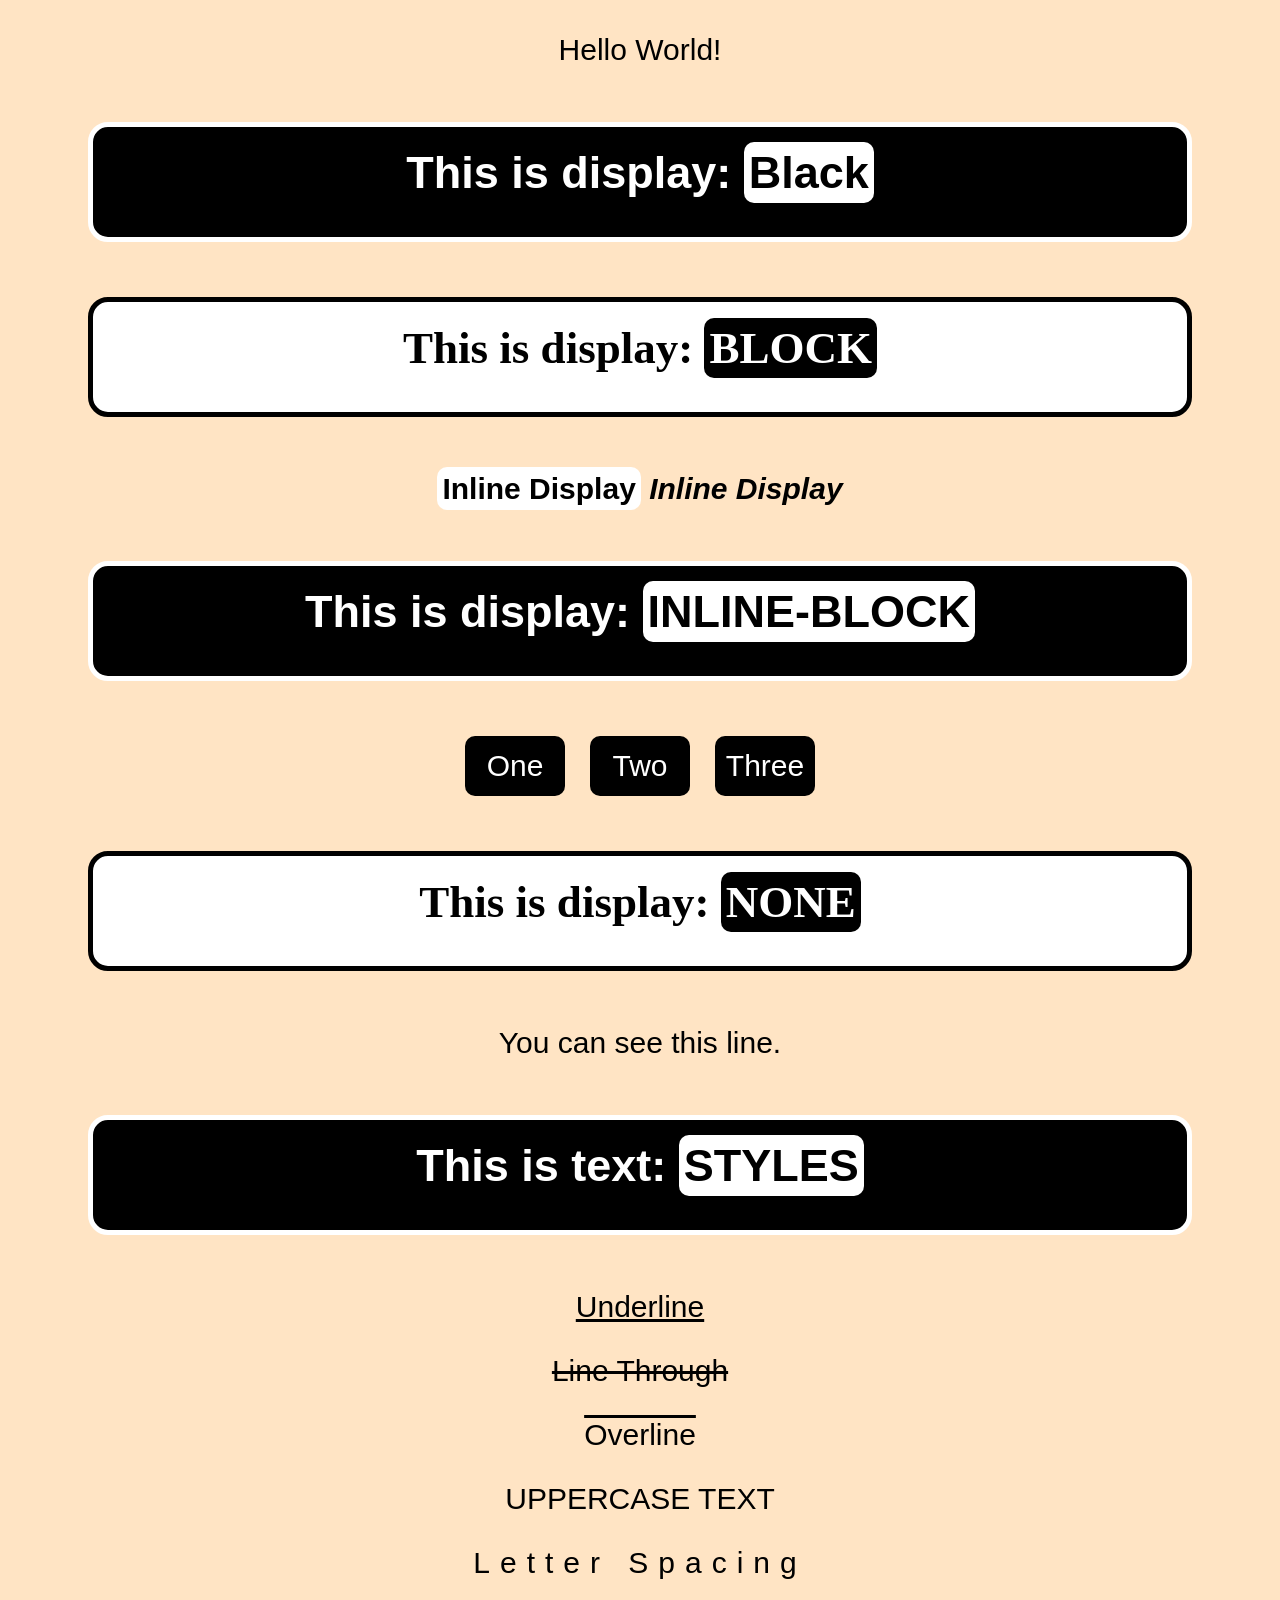
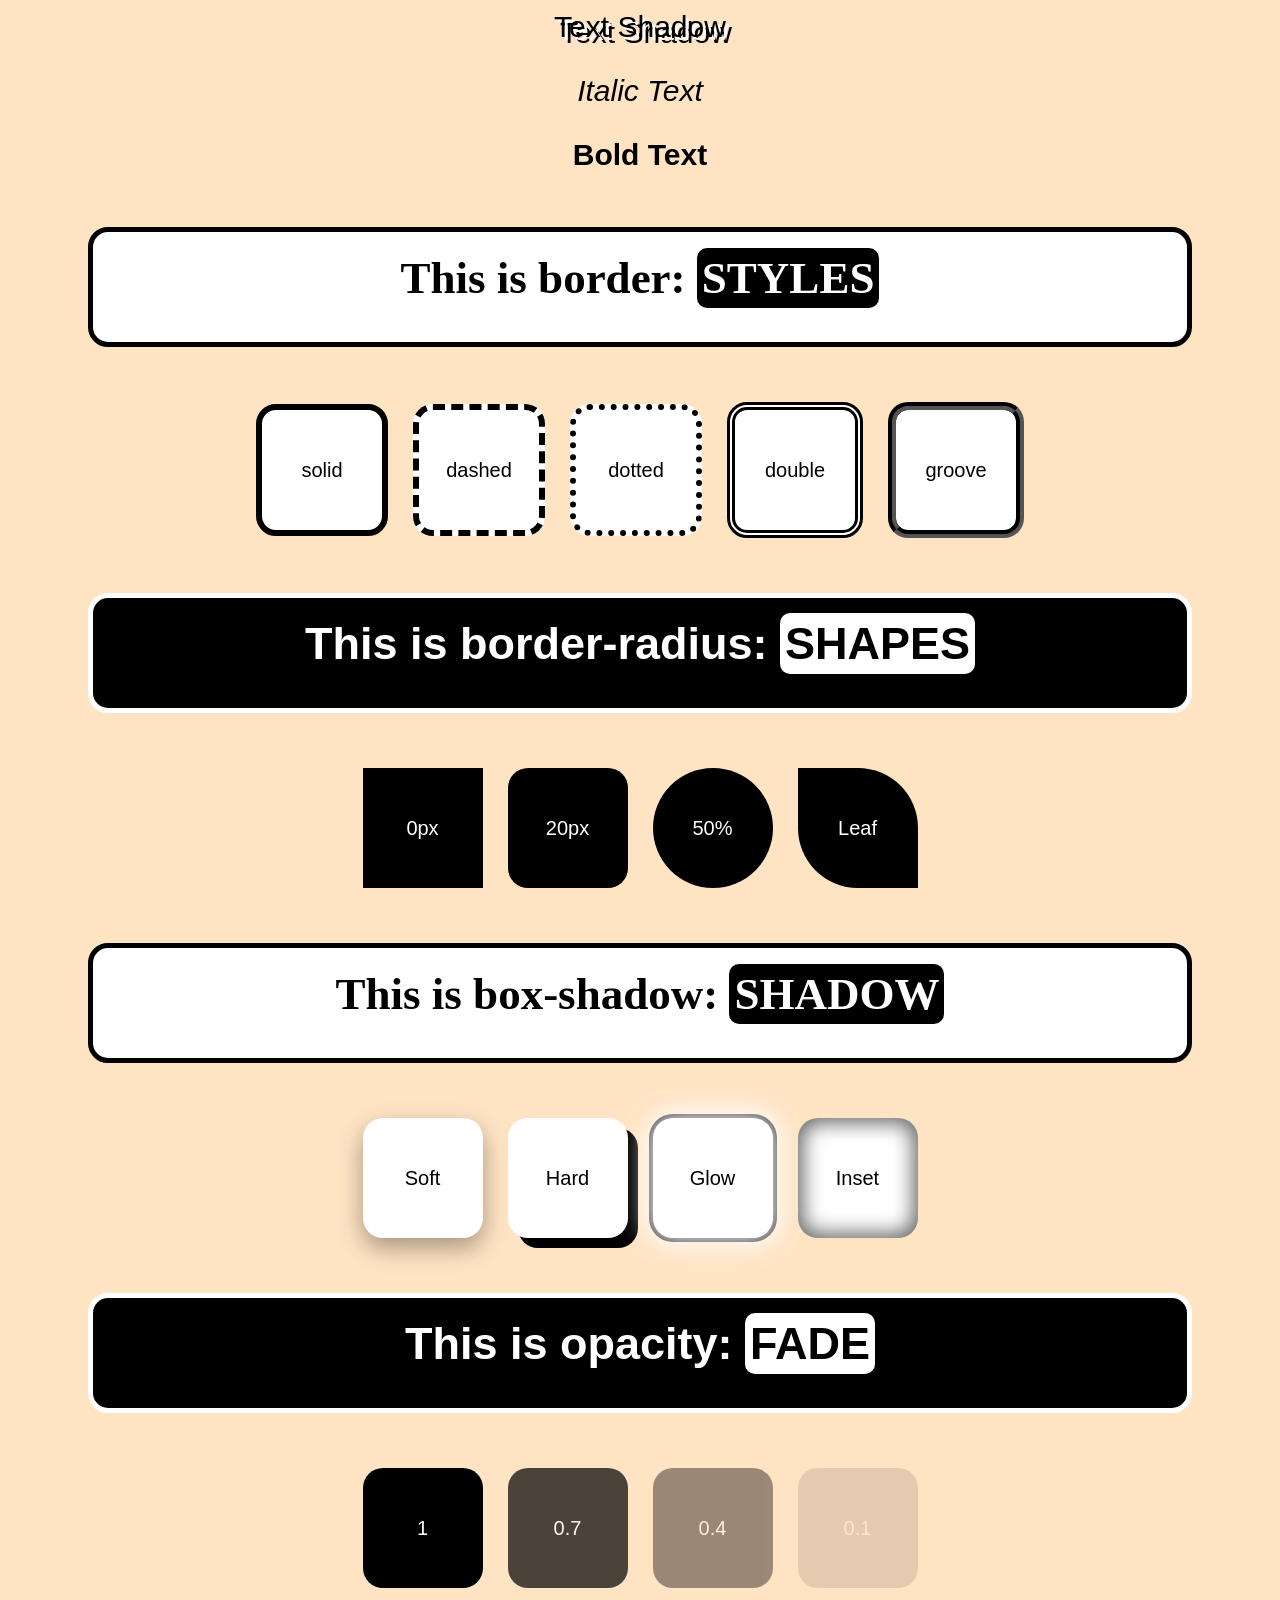
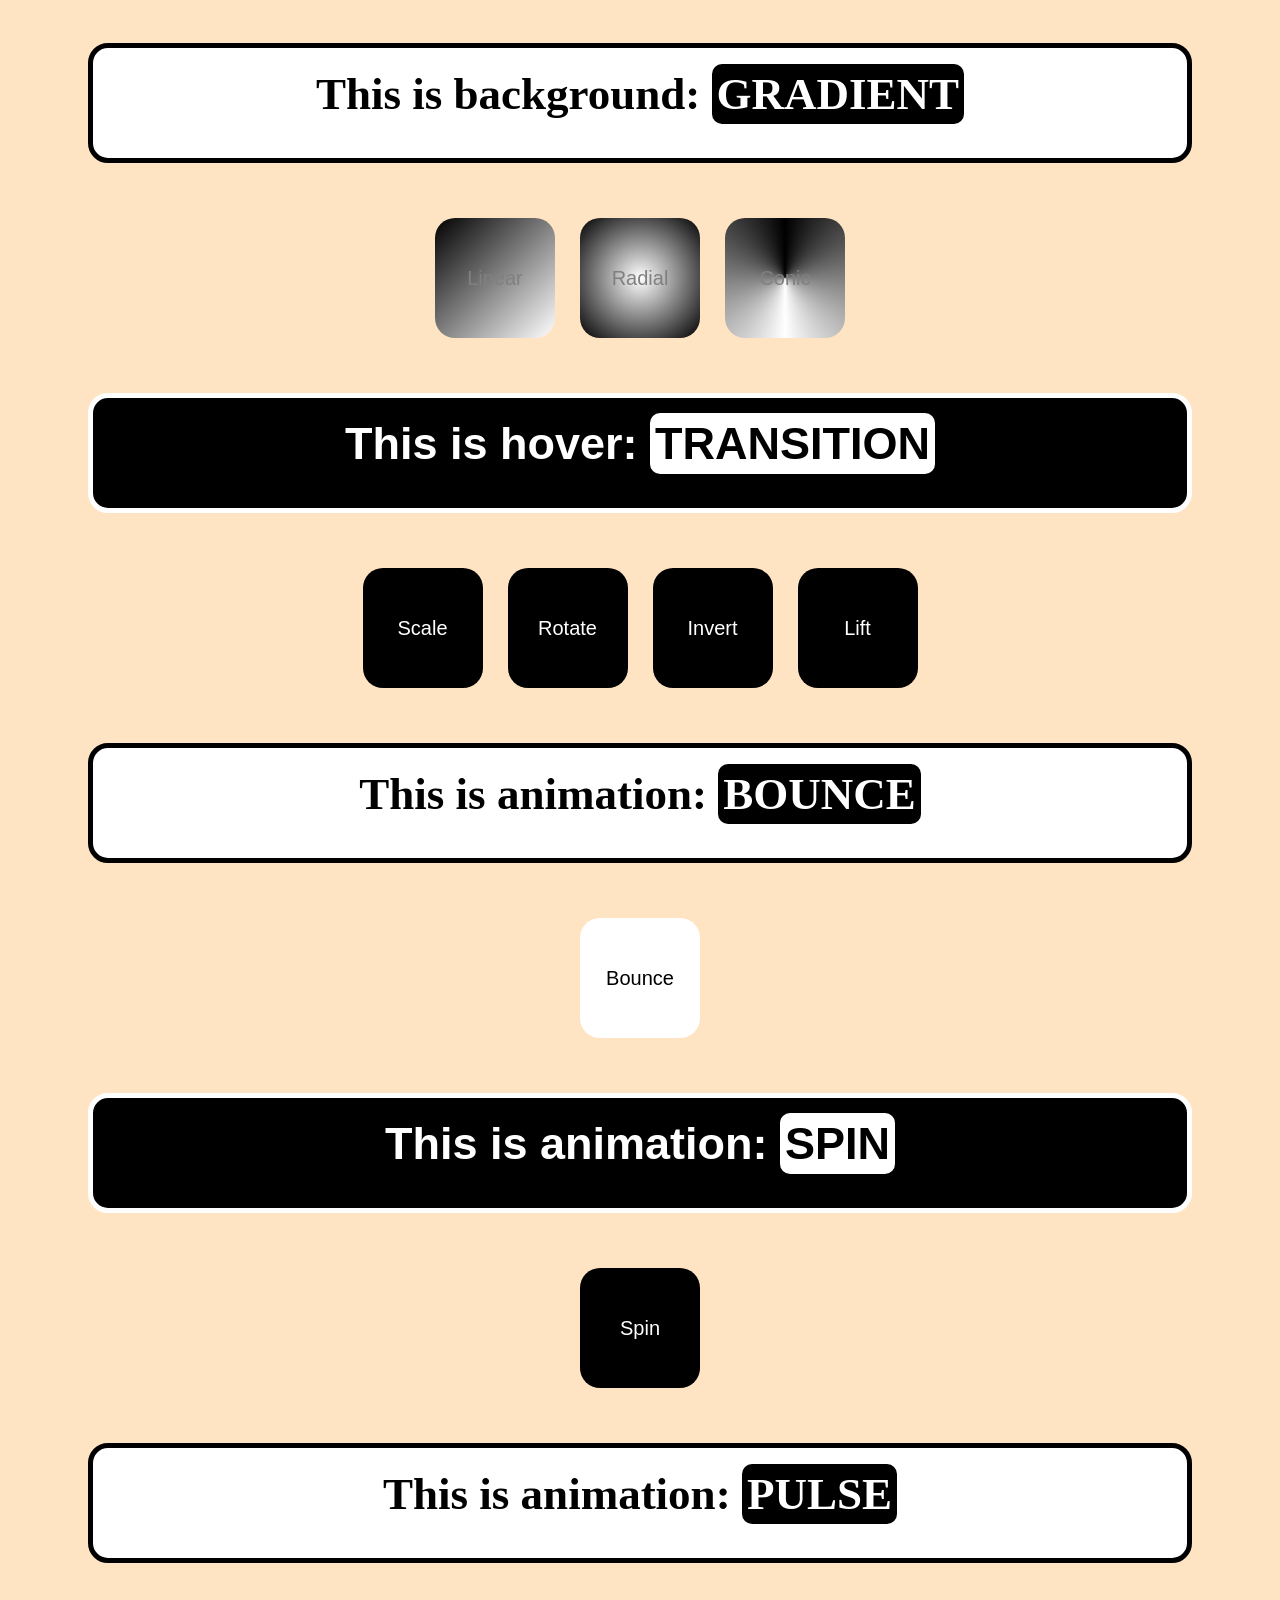
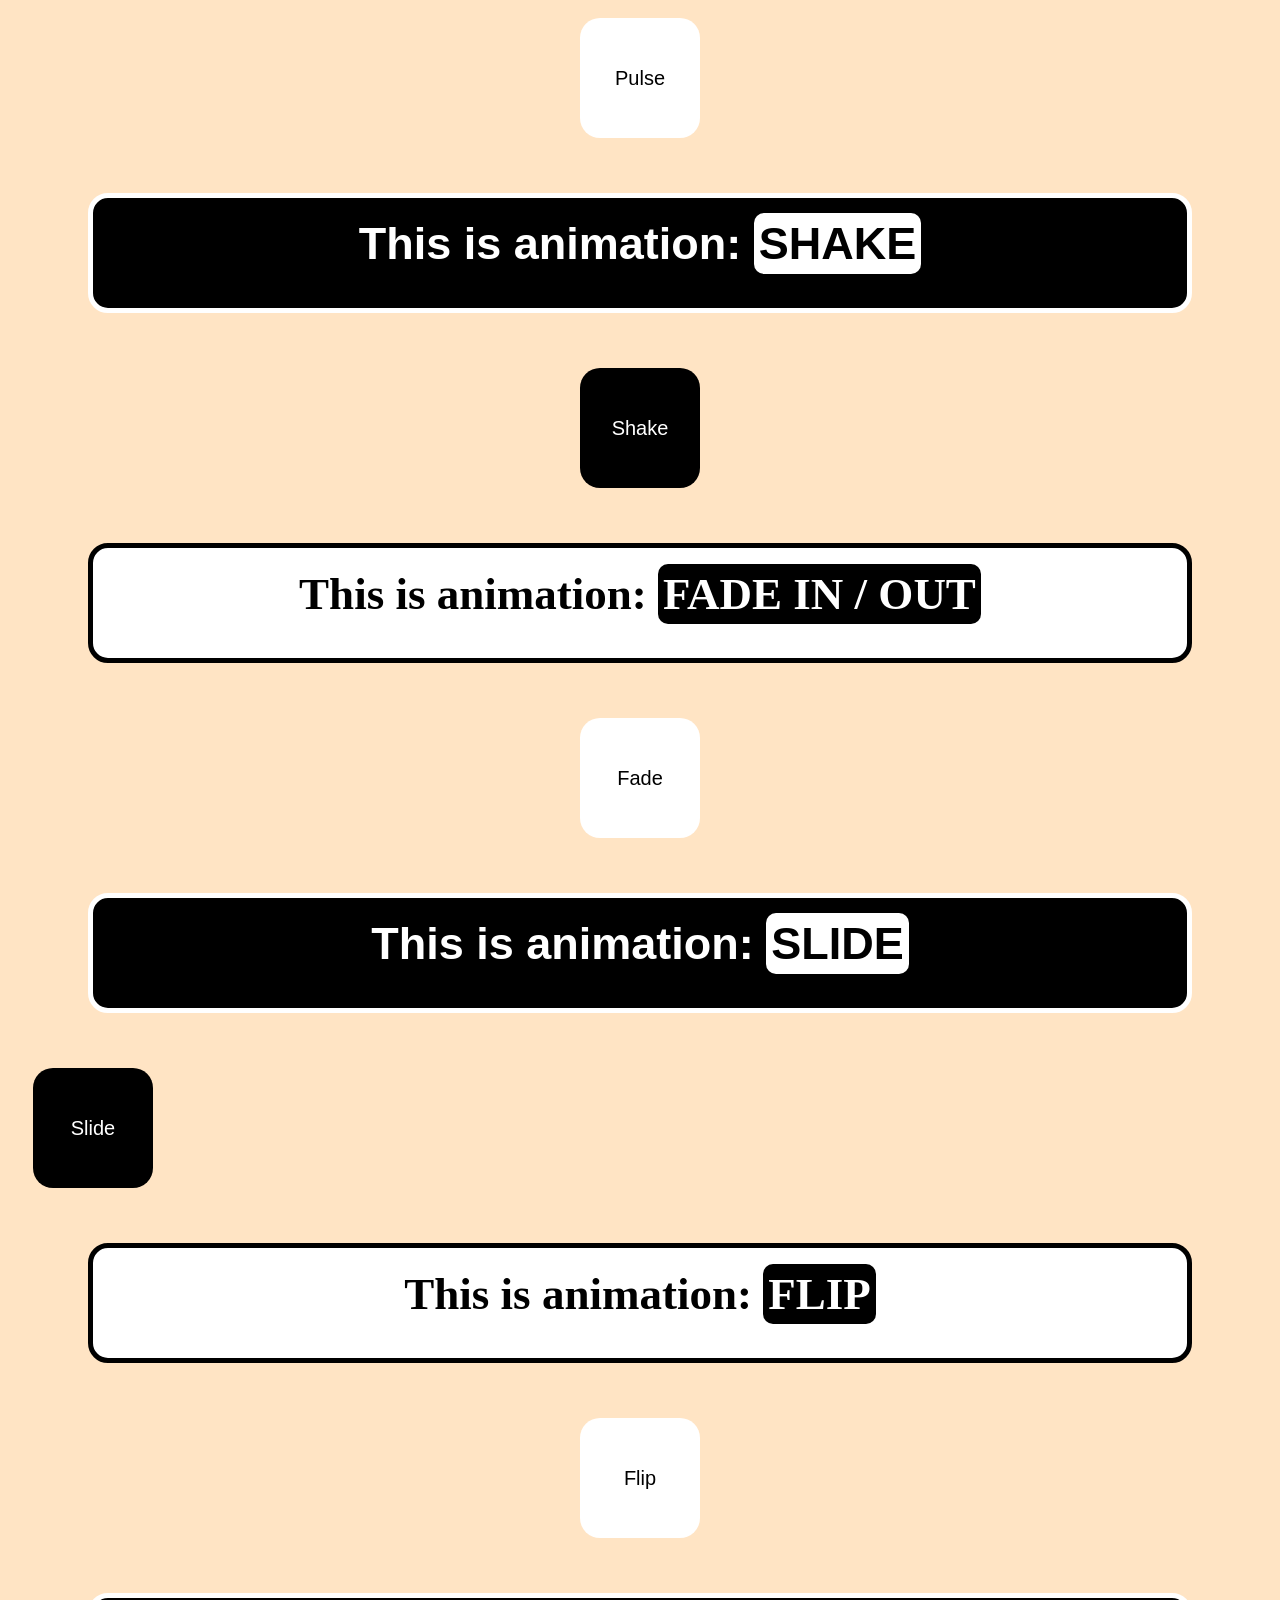
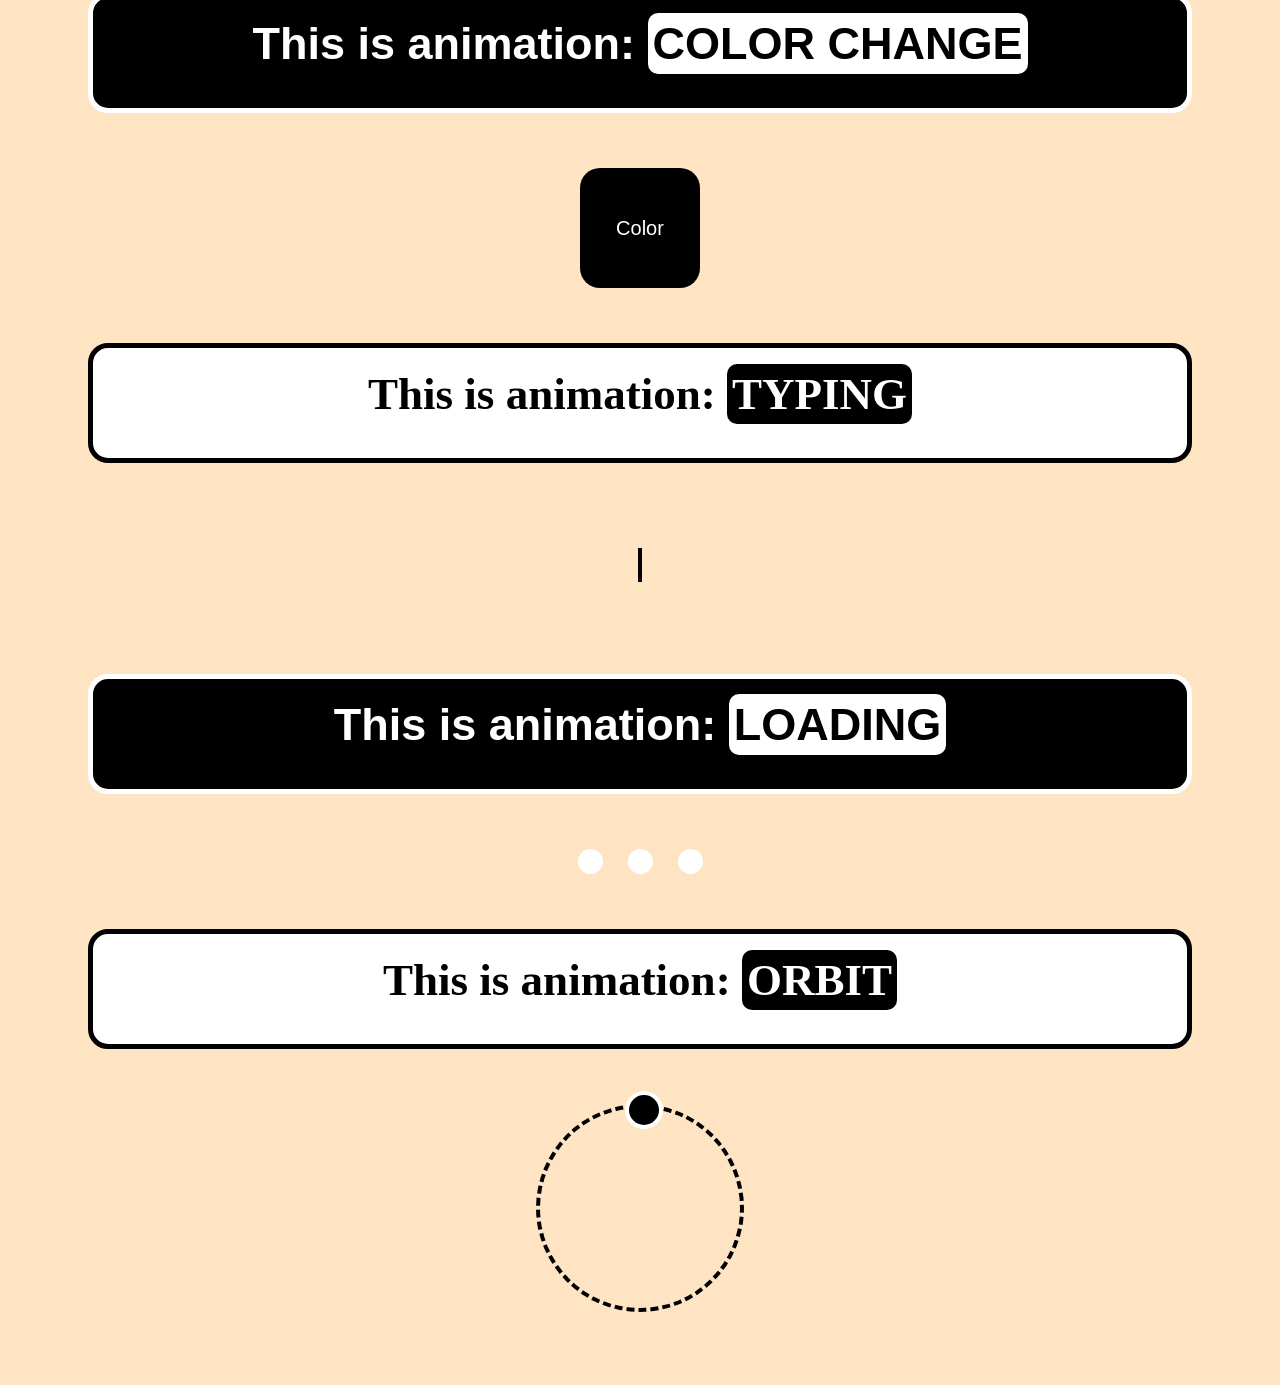
<file: index.html>
<!DOCTYPE html>
<html lang="en">
<head>
    <meta charset="UTF-8">
    <meta name="viewport" content="width=device-width, initial-scale=1.0">
    <title>Display CSSSSSSSSSSSSSSS</title>
    <link rel="stylesheet" href="style.css">
</head>
<body>
    Hello World!

    <h1>This is display: <b style="color: black;background-color: white;padding: 5px;border-radius: 10px;">Black</b></h1>
    <h2>This is display: <b style="color: white;background-color: black;padding: 5px;border-radius: 10px;">BLOCK</b></h2>
    <b style="background-color: white; padding: 5px; border-radius: 10px;">Inline Display</b>
    <b><i>Inline Display</i></b>

    <h1>This is display: <b class="tag-white">INLINE-BLOCK</b></h1>
    <div class="demo-row">
        <span class="ib">One</span>
        <span class="ib">Two</span>
        <span class="ib">Three</span>
    </div>

    <h2>This is display: <b class="tag-black">NONE</b></h2>
    <p>You can see this line.<span class="hidden"> But you can't see this one.</span></p>

    <h1>This is text: <b class="tag-white">STYLES</b></h1>
    <p class="underline">Underline</p>
    <p class="line-through">Line Through</p>
    <p class="overline">Overline</p>
    <p class="uppercase">uppercase text</p>
    <p class="spaced">Letter Spacing</p>
    <p class="shadow">Text Shadow</p>
    <p class="italic">Italic Text</p>
    <p class="bold">Bold Text</p>

    <h2>This is border: <b class="tag-black">STYLES</b></h2>
    <div class="demo-row">
        <div class="box white b-solid">solid</div>
        <div class="box white b-dashed">dashed</div>
        <div class="box white b-dotted">dotted</div>
        <div class="box white b-double">double</div>
        <div class="box white b-groove">groove</div>
    </div>

    <h1>This is border-radius: <b class="tag-white">SHAPES</b></h1>
    <div class="demo-row">
        <div class="box square">0px</div>
        <div class="box rounded">20px</div>
        <div class="box circle">50%</div>
        <div class="box leaf">Leaf</div>
    </div>

    <h2>This is box-shadow: <b class="tag-black">SHADOW</b></h2>
    <div class="demo-row">
        <div class="box white shadow-soft">Soft</div>
        <div class="box white shadow-hard">Hard</div>
        <div class="box white shadow-glow">Glow</div>
        <div class="box white shadow-inset">Inset</div>
    </div>

    <h1>This is opacity: <b class="tag-white">FADE</b></h1>
    <div class="demo-row">
        <div class="box" style="opacity: 1;">1</div>
        <div class="box" style="opacity: 0.7;">0.7</div>
        <div class="box" style="opacity: 0.4;">0.4</div>
        <div class="box" style="opacity: 0.1;">0.1</div>
    </div>

    <h2>This is background: <b class="tag-black">GRADIENT</b></h2>
    <div class="demo-row">
        <div class="box grad-linear">Linear</div>
        <div class="box grad-radial">Radial</div>
        <div class="box grad-conic">Conic</div>
    </div>

    <h1>This is hover: <b class="tag-white">TRANSITION</b></h1>
    <div class="demo-row">
        <div class="box hover-scale">Scale</div>
        <div class="box hover-rotate">Rotate</div>
        <div class="box hover-invert">Invert</div>
        <div class="box hover-lift">Lift</div>
    </div>

    <h2>This is animation: <b class="tag-black">BOUNCE</b></h2>
    <div class="demo-row"><div class="box white anim-bounce">Bounce</div></div>

    <h1>This is animation: <b class="tag-white">SPIN</b></h1>
    <div class="demo-row"><div class="box anim-spin">Spin</div></div>

    <h2>This is animation: <b class="tag-black">PULSE</b></h2>
    <div class="demo-row"><div class="box white anim-pulse">Pulse</div></div>

    <h1>This is animation: <b class="tag-white">SHAKE</b></h1>
    <div class="demo-row"><div class="box anim-shake">Shake</div></div>

    <h2>This is animation: <b class="tag-black">FADE IN / OUT</b></h2>
    <div class="demo-row"><div class="box white anim-fade">Fade</div></div>

    <h1>This is animation: <b class="tag-white">SLIDE</b></h1>
    <div class="slide-track"><div class="box anim-slide">Slide</div></div>

    <h2>This is animation: <b class="tag-black">FLIP</b></h2>
    <div class="demo-row"><div class="box white anim-flip">Flip</div></div>

    <h1>This is animation: <b class="tag-white">COLOR CHANGE</b></h1>
    <div class="demo-row"><div class="box anim-color">Color</div></div>

    <h2>This is animation: <b class="tag-black">TYPING</b></h2>
    <p class="typing">Hello World! I'm typing...</p>

    <h1>This is animation: <b class="tag-white">LOADING</b></h1>
    <div class="demo-row">
        <div class="dot d1"></div>
        <div class="dot d2"></div>
        <div class="dot d3"></div>
    </div>

    <h2>This is animation: <b class="tag-black">ORBIT</b></h2>
    <div class="orbit">
        <div class="planet"></div>
    </div>
</body>
</html>
</file>
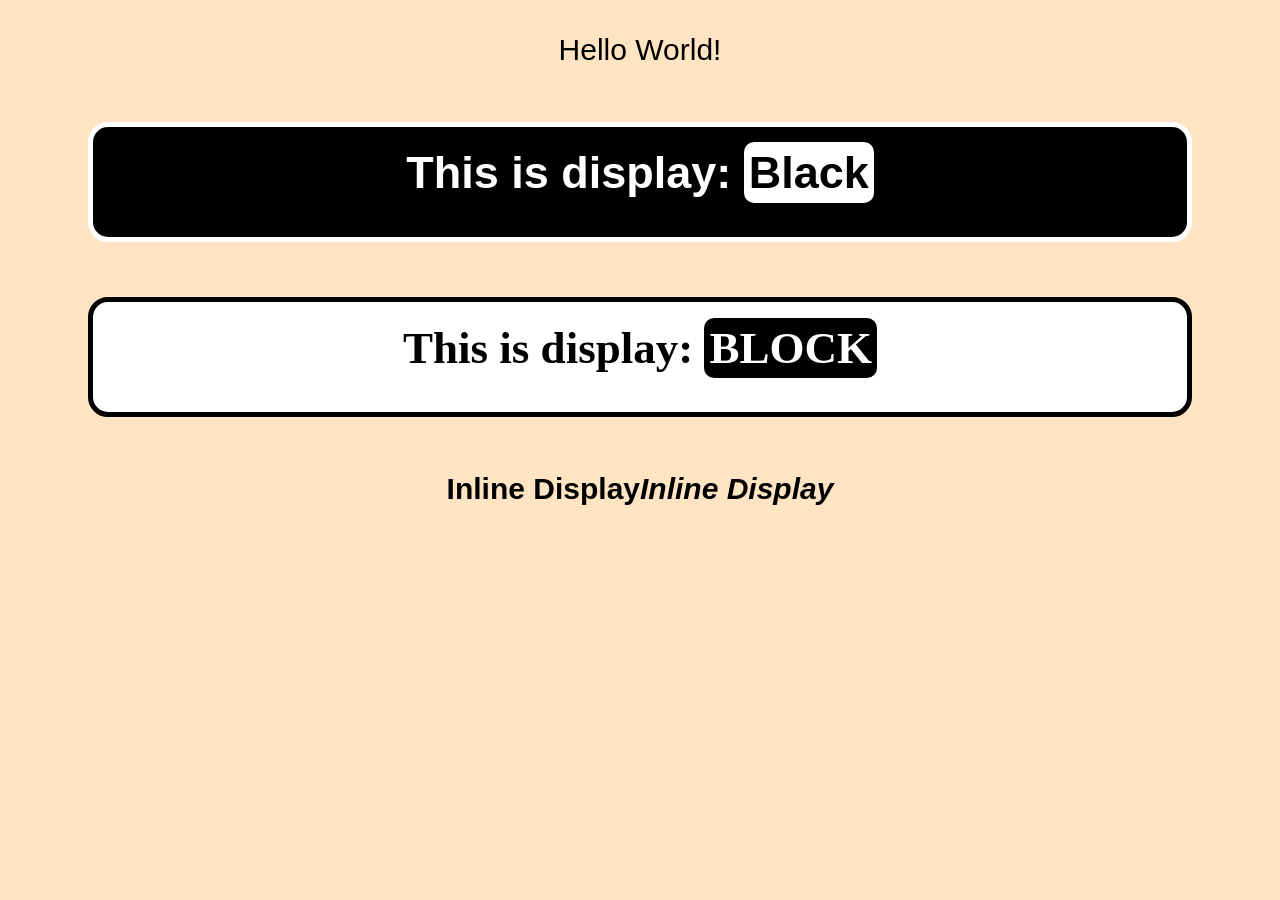
<file: display.html>
<!DOCTYPE html>
<html lang="en">
<head>
    <meta charset="UTF-8">
    <meta name="viewport" content="width=device-width, initial-scale=1.0">
    <title>Display CSSSSSSSSSSSSSSS</title>
    <link rel="stylesheet" href="style.css">
</head>
<body>
    Hello World!
    <h1>This is display: <b style="color: black;background-color: white;padding: 5px;border-radius: 10px;">Black</b></h1>
    <h2>This is display: <b style="color: white;background-color: black;padding: 5px;border-radius: 10px;">BLOCK</b></h2>
    <b background-color: white;>Inline Display</b><b><i>Inline Display</i></b>
</body>
</html>
</file>
<file: style.css>
body{  
    background-color:bisque;
    text-align: center;
    font-family: 'Franklin Gothic Medium', 'Arial Narrow', Arial, sans-serif;
    font-size: 30px;
    padding: 25px;
}
h1{
    font-family: sans-serif;
    font-size: 45px;
    color:white;
    background-color: black;
    border-radius: 20px;
    border: 5px solid white;
    height: 70px;
    margin: 55px;
    padding: 20px;
    text-align: center;
}
h2{
    font-family: cursive;
    font-size: 45px;
    color:black;
    background-color: white;
    border-radius: 20px;
    border: 5px solid black;
    height: 70px;
    margin: 55px;
    padding: 20px;
    text-align: center;
}

.tag-white{
    color: black;
    background-color: white;
    padding: 5px;
    border-radius: 10px;
}
.tag-black{
    color: white;
    background-color: black;
    padding: 5px;
    border-radius: 10px;
}

.demo-row{
    display: flex;
    flex-wrap: wrap;
    justify-content: center;
    align-items: center;
    gap: 25px;
    margin-bottom: 40px;
}
.box{
    width: 120px;
    height: 120px;
    background-color: black;
    color: white;
    border-radius: 20px;
    display: flex;
    align-items: center;
    justify-content: center;
    font-size: 20px;
}
.box.white{
    background-color: white;
    color: black;
}

.ib{
    display: inline-block;
    width: 100px;
    height: 60px;
    line-height: 60px;
    background-color: black;
    color: white;
    border-radius: 10px;
}
.hidden{
    display: none;
}

.underline{ text-decoration: underline; }
.line-through{ text-decoration: line-through; }
.overline{ text-decoration: overline; }
.uppercase{ text-transform: uppercase; }
.spaced{ letter-spacing: 10px; }
.shadow{ text-shadow: 3px 3px 0 white, 6px 6px 0 black; }
.italic{ font-style: italic; }
.bold{ font-weight: bold; }

.b-solid{ border: 6px solid black; }
.b-dashed{ border: 6px dashed black; }
.b-dotted{ border: 6px dotted black; }
.b-double{ border: 8px double black; }
.b-groove{ border: 8px groove black; }

.square{ border-radius: 0; }
.rounded{ border-radius: 20px; }
.circle{ border-radius: 50%; }
.leaf{ border-radius: 0 60px 0 60px; }

.shadow-soft{ box-shadow: 0 10px 25px rgba(0,0,0,0.35); }
.shadow-hard{ box-shadow: 10px 10px 0 black; }
.shadow-glow{ box-shadow: 0 0 25px 8px rgba(255,255,255,0.9), 0 0 0 4px black; }
.shadow-inset{ box-shadow: inset 0 0 20px 5px rgba(0,0,0,0.6); }

.grad-linear{ background: linear-gradient(135deg, black, white); color: gray; }
.grad-radial{ background: radial-gradient(circle, white, black); color: gray; }
.grad-conic{ background: conic-gradient(black, white, black); color: gray; }

.hover-scale,
.hover-rotate,
.hover-invert,
.hover-lift{
    transition: all 0.4s ease;
    cursor: pointer;
}
.hover-scale:hover{ transform: scale(1.3); }
.hover-rotate:hover{ transform: rotate(360deg); }
.hover-invert:hover{
    background-color: white;
    color: black;
    border: 5px solid black;
}
.hover-lift:hover{
    transform: translateY(-15px);
    box-shadow: 0 20px 20px rgba(0,0,0,0.4);
}

.anim-bounce{ animation: bounce 1s ease-in-out infinite; }
@keyframes bounce{
    0%, 100%{ transform: translateY(0); }
    50%{ transform: translateY(-40px); }
}

.anim-spin{ animation: spin 2s linear infinite; }
@keyframes spin{
    from{ transform: rotate(0deg); }
    to{ transform: rotate(360deg); }
}

.anim-pulse{ animation: pulse 1.2s ease-in-out infinite; }
@keyframes pulse{
    0%, 100%{ transform: scale(1); }
    50%{ transform: scale(1.25); }
}

.anim-shake{ animation: shake 0.5s linear infinite; }
@keyframes shake{
    0%, 100%{ transform: translateX(0); }
    25%{ transform: translateX(-12px); }
    75%{ transform: translateX(12px); }
}

.anim-fade{ animation: fade 2s ease-in-out infinite; }
@keyframes fade{
    0%, 100%{ opacity: 1; }
    50%{ opacity: 0; }
}

.slide-track{
    width: 100%;
    margin-bottom: 40px;
    overflow: hidden;
}
.anim-slide{ animation: slide 3s ease-in-out infinite alternate; }
@keyframes slide{
    from{ transform: translateX(0); }
    to{ transform: translateX(min(500px, 60vw)); }
}

.anim-flip{ animation: flip 2s ease-in-out infinite; }
@keyframes flip{
    0%{ transform: perspective(400px) rotateY(0deg); }
    50%{ transform: perspective(400px) rotateY(180deg); }
    100%{ transform: perspective(400px) rotateY(360deg); }
}

.anim-color{ animation: color 3s linear infinite; }
@keyframes color{
    0%, 100%{ background-color: black; color: white; }
    50%{ background-color: white; color: black; box-shadow: 0 0 0 5px black; }
}

.typing{
    display: inline-block;
    overflow: hidden;
    white-space: nowrap;
    border-right: 4px solid black;
    width: 0;
    animation:
        typing 4s steps(26) infinite alternate,
        cursor 0.7s step-end infinite;
}
@keyframes typing{
    from{ width: 0; }
    to{ width: 26ch; }
}
@keyframes cursor{
    50%{ border-color: transparent; }
}

.dot{
    width: 25px;
    height: 25px;
    border-radius: 50%;
    background-color: white;
    animation: dots 1s ease-in-out infinite;
}
.d2{ animation-delay: 0.2s; }
.d3{ animation-delay: 0.4s; }
@keyframes dots{
    0%, 100%{ transform: translateY(0); background-color: white; }
    50%{ transform: translateY(-25px); background-color: black; }
}

.orbit{
    position: relative;
    width: 200px;
    height: 200px;
    margin: 0 auto 40px;
    border: 4px dashed black;
    border-radius: 50%;
    animation: spin 4s linear infinite;
}
.planet{
    position: absolute;
    top: -17px;
    left: calc(50% - 15px);
    width: 30px;
    height: 30px;
    background-color: black;
    border: 4px solid white;
    border-radius: 50%;
}
</file>
